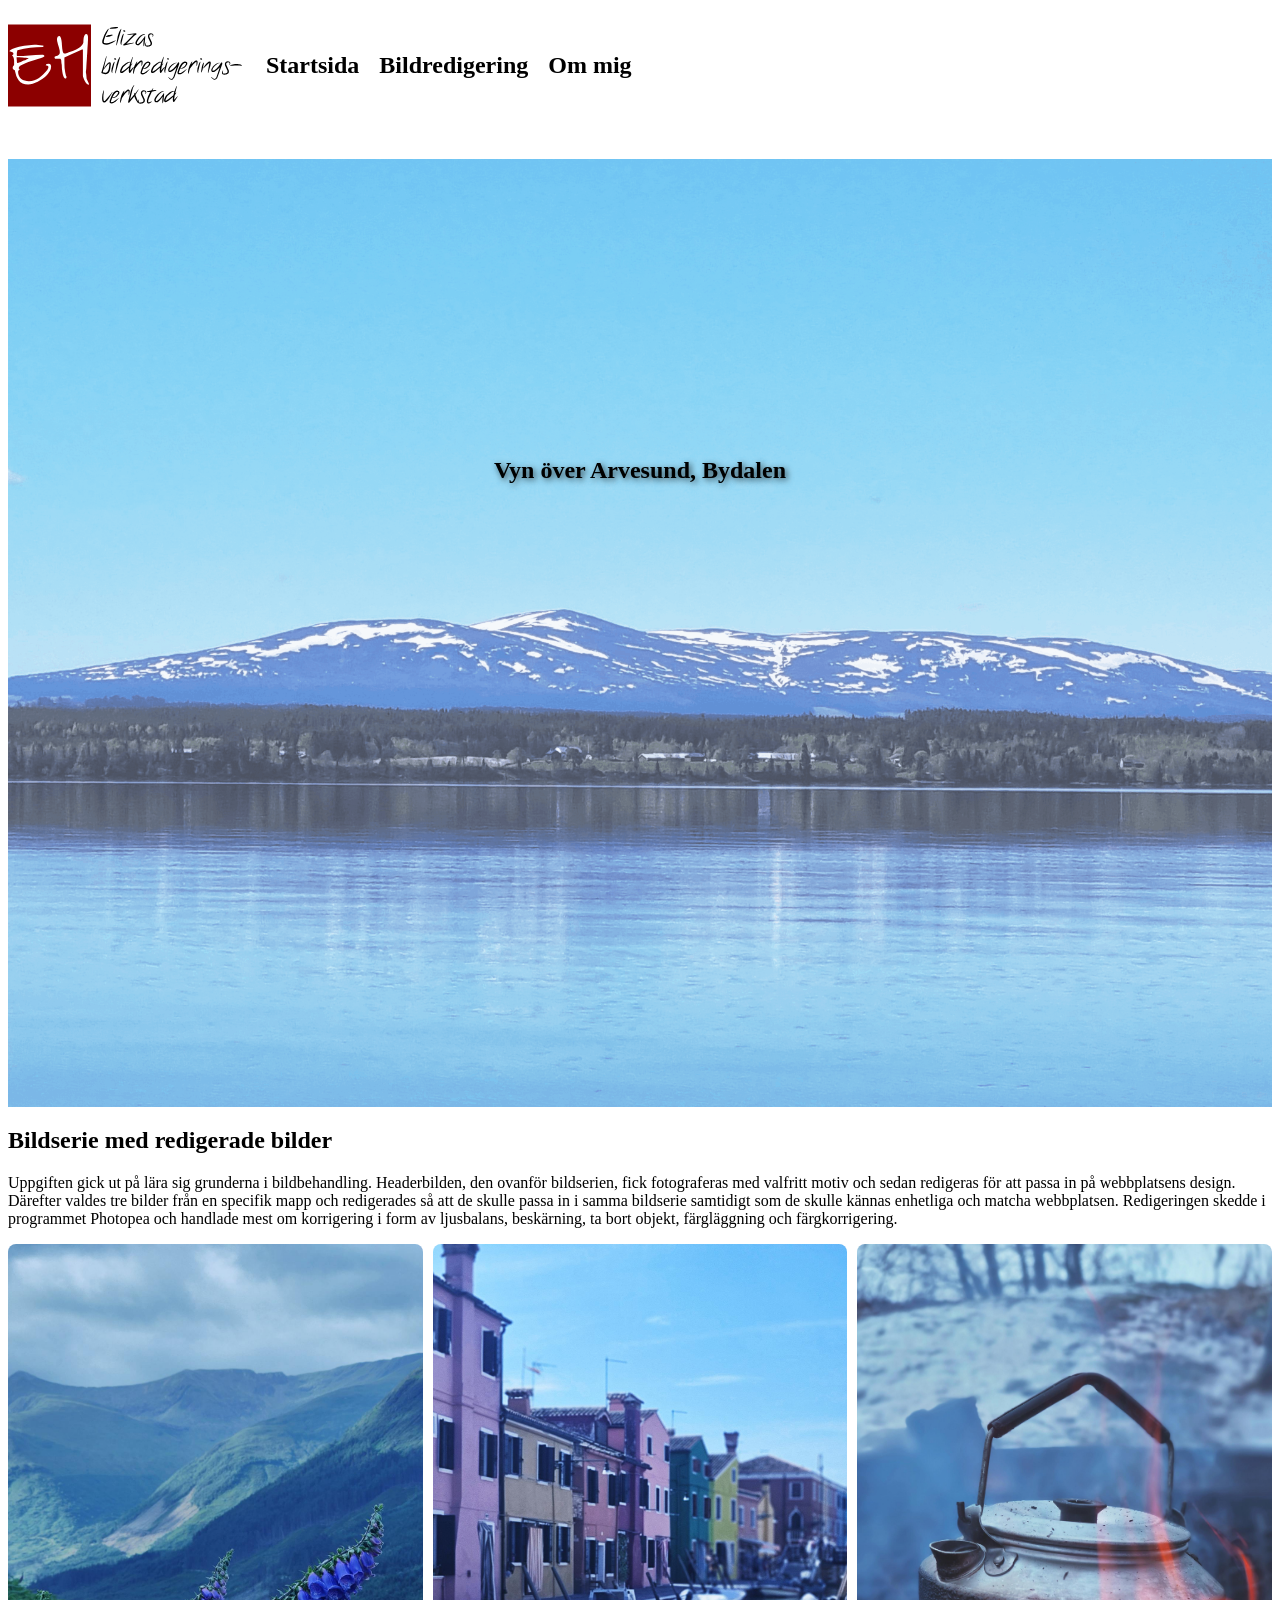
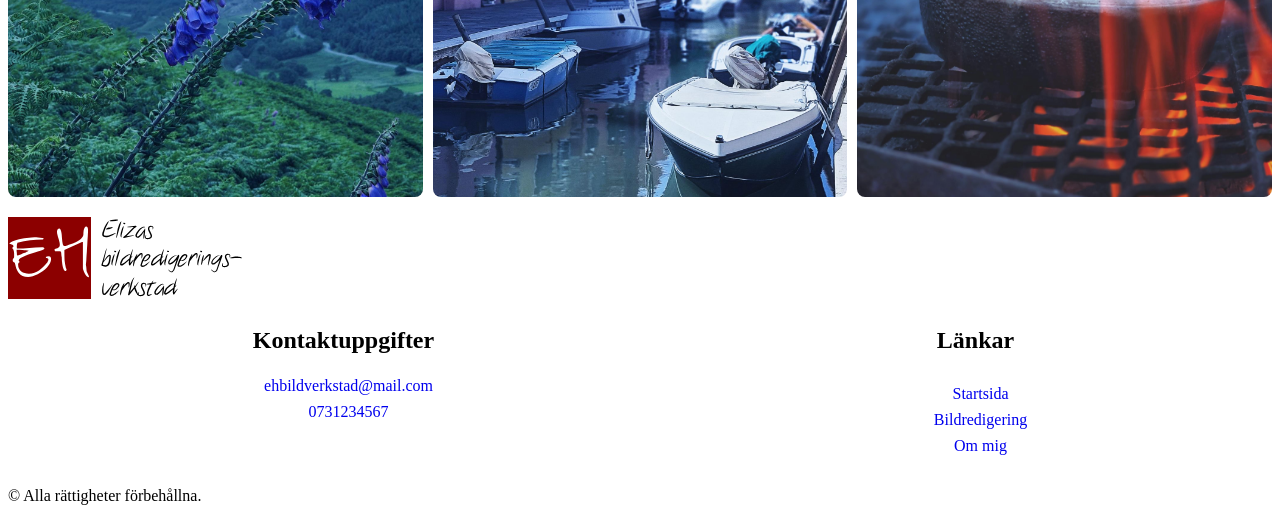
<file: index.html>
<!DOCTYPE html>
<html lang="sv">

<head>
    <meta charset="utf-8">
    <meta name="viewport" content="width=device-width, initial-scale=1">
    <link rel="stylesheet" href="css/styles.css">
    <script src="js/main.js" defer></script>
    <link rel="icon" type="image/png" sizes="32x32" href="images/favicon.png">
    <link rel="icon" type="image/png" sizes="16x16" href="images/favicon.ico">
    <title>Startsida</title>
</head>
<body>
    <header>
        <img src="images/logo.svg" alt="Logotyp i form av bokstäverna E och H">
            <button class="menu-toggle">☰</button>
            <nav class="menu">
                <ul>
                    <li><a href="index.html">Startsida</a></li>
                    <li><a href="bildredigering.html">Bildredigering</a></li>
                    <li><a href="ommig.html">Om mig</a></li>
                </ul>
            </nav>
    </header>
    <main>
        <br>
        <br>
        <!--Hero-->
        <section>
            <div class="hero">
                <h1>Vyn över Arvesund, Bydalen</h1>
            <img src="images/header.png" alt="En bild tagen från sjön som visar land och snö på fjällen över Arvesund">
            </div>
        </section>
        <!--Bildserie-->
        <section>
            <div class="imageseries">
            <h2>Bildserie med redigerade bilder</h2>
            <p>Uppgiften gick ut på lära sig grunderna i bildbehandling. Headerbilden, den ovanför bildserien, fick fotograferas med valfritt motiv och sedan redigeras 
                för att passa in på webbplatsens design. Därefter valdes tre bilder från en specifik mapp och redigerades så att de skulle passa in i samma bildserie
                samtidigt som de skulle kännas enhetliga och matcha webbplatsen. Redigeringen skedde i programmet Photopea och handlade mest om korrigering i form av ljusbalans,
                beskärning, ta bort objekt, färgläggning och färgkorrigering.</p>
                <div class="imageseries-row">
                    <img src="images/bilserie001.jpg" alt="En bild på några blåa fingerborgsblommor som finns bland fjällen">
                    <img src="images/bilserie007.jpg" alt="Färgglada hus vid en kanal full av båtar">
                    <img src="images/bilserie013.jpg" alt="Kaffekanna på en eld utomhus på en vinterdag">
                </div>
             </div>
        </section>
    </main>
    <footer>
        <img src="images/logo.svg" alt="Logotyp i form av bokstäverna E och H">
        <div class="footer-container">
            <div class="footer-kontakt">
                <h3>Kontaktuppgifter</h3>
                <a href="mailto:ehbildverkstad@mail.com">ehbildverkstad@mail.com</a>
                <a href="tel:0731234567">0731234567</a>
            </div>
            <div class="footer-menu">
                <h3>Länkar</h3>
                <nav>
                    <ul>
                        <li><a href="index.html">Startsida</a></li>
                        <li><a href="bildredigering.html">Bildredigering</a></li>
                        <li><a href="ommig.html">Om mig</a></li>
                    </ul>
                </nav>
            </div>
        </div>
        <p>&copy; Alla rättigheter förbehållna.</p>
    </footer>
</body>
</html>
</file>
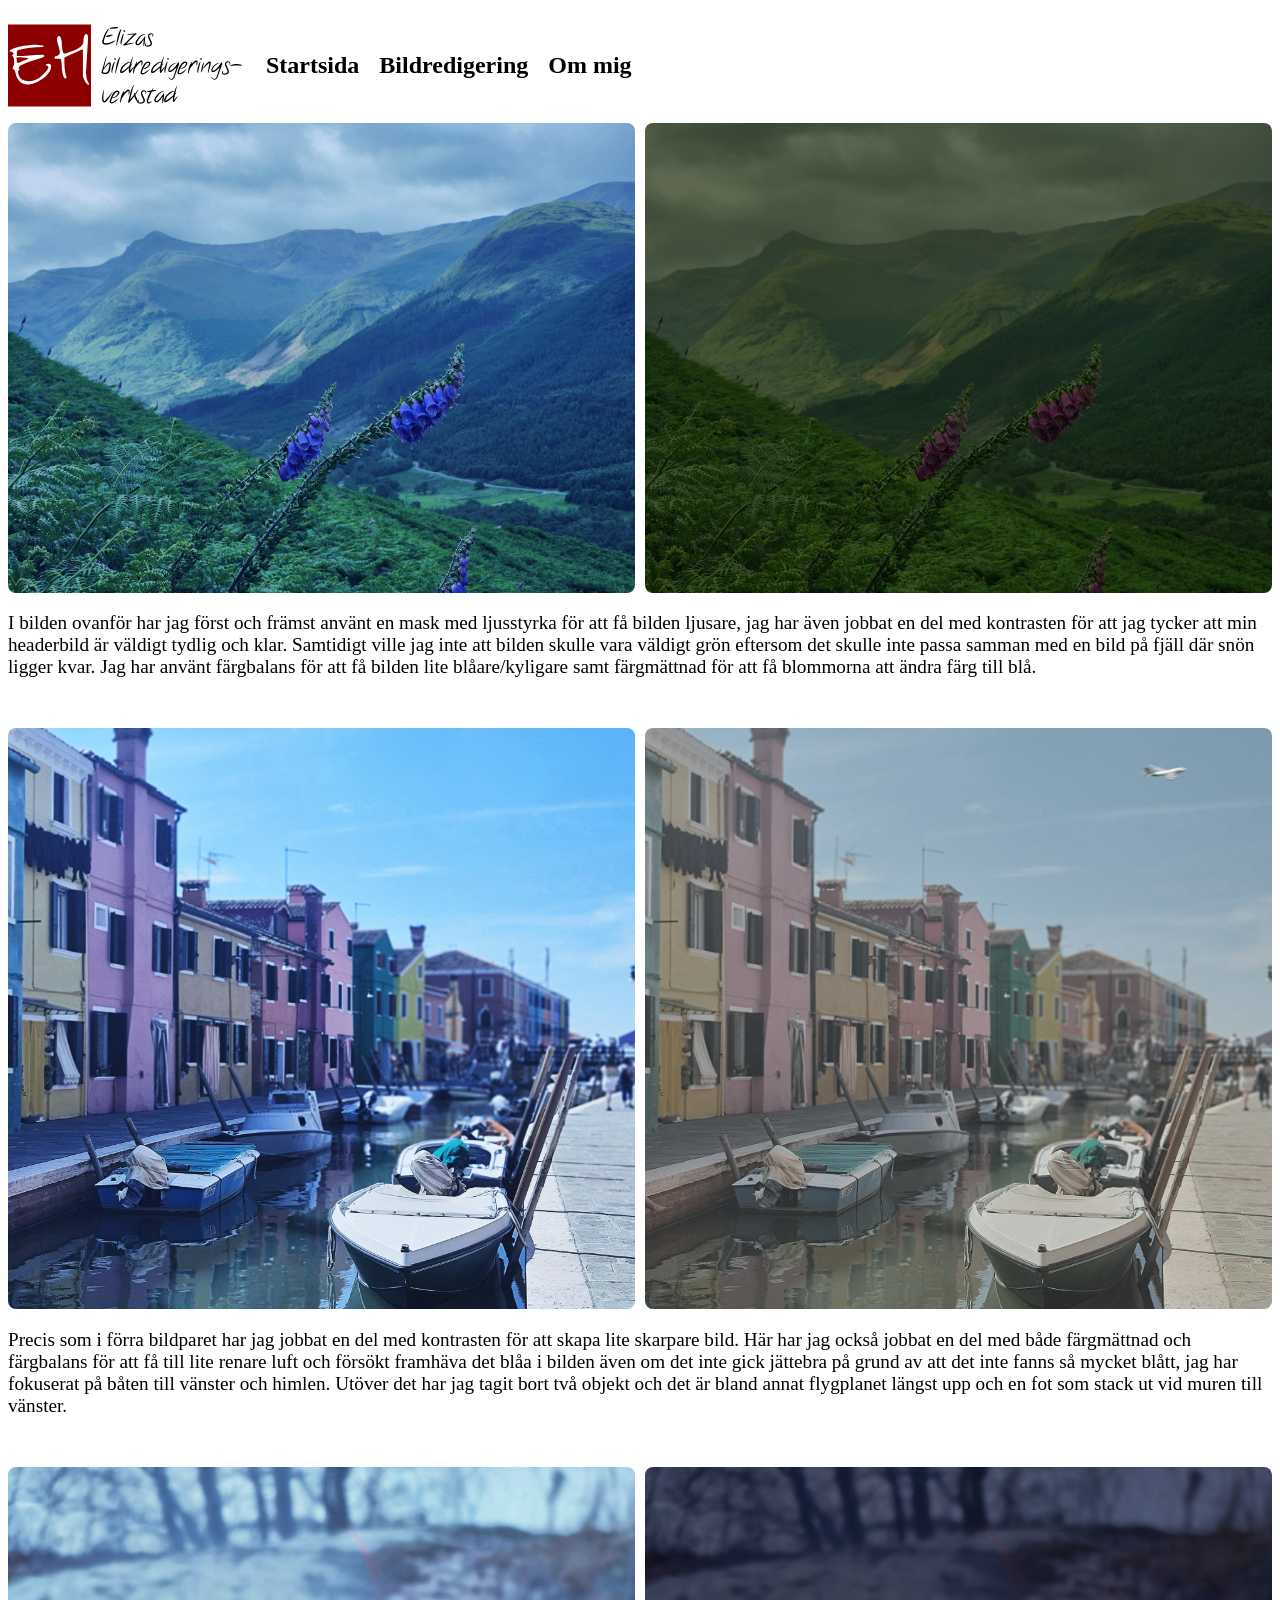
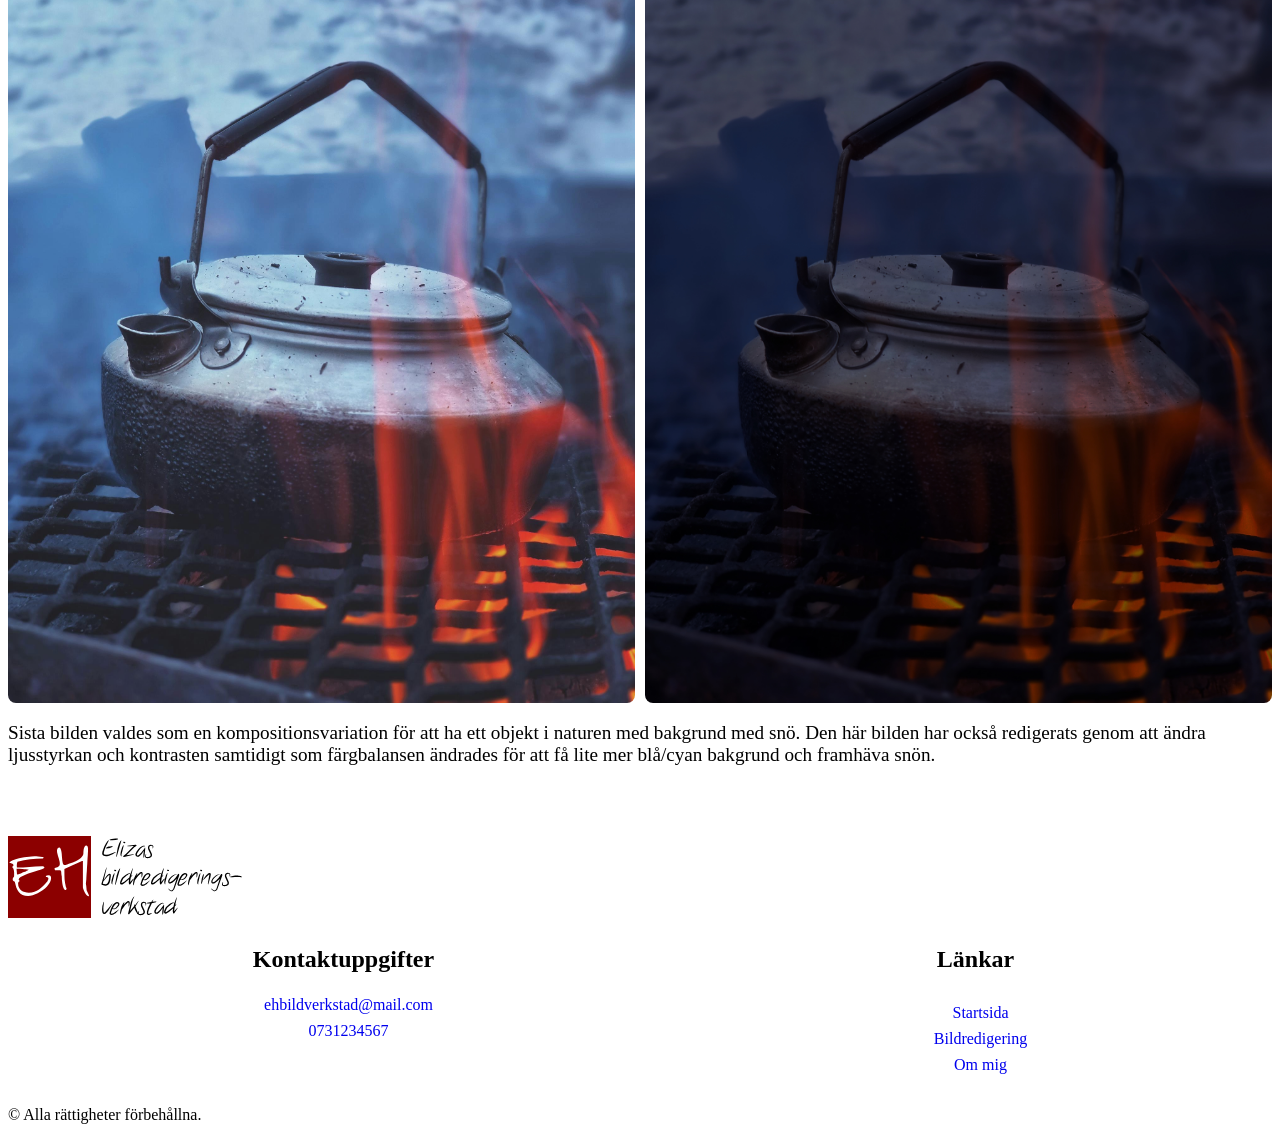
<file: bildredigering.html>
<!DOCTYPE html>
<html lang="sv">

<head>
    <meta charset="utf-8">
    <meta name="viewport" content="width=device-width, initial-scale=1">
    <link rel="stylesheet" href="css/styles.css">
    <script src="js/main.js" defer></script>
    <link rel="icon" type="image/png" sizes="32x32" href="images/favicon.png">
    <link rel="icon" type="image/png" sizes="16x16" href="images/favicon.ico">
    <title>Bildredigering</title>
</head>
<body>
    <header>
        <img src="images/logo.svg" alt="Logotyp i form av bokstäverna E och H">
            <button class="menu-toggle">☰</button>
            <nav class="menu">
                <ul>
                    <li><a href="index.html">Startsida</a></li>
                    <li><a href="bildredigering.html">Bildredigering</a></li>
                    <li><a href="ommig.html">Om mig</a></li>
                </ul>
            </nav>
    </header>
    <main>
        <section>
            <div class="images_container">
                <div class="pictures_001">
                    <img src="images/bilserie001.jpg" alt="En bild på några blåa fingerborgsblommor som finns bland fjällen">
                    <img src="images/bilserie001_original.jpg" alt="Originalbild på några fingerborgsblommor som finns bland fjällen">
                </div>
                <p> I bilden ovanför har jag först och främst använt en mask med ljusstyrka för att få bilden ljusare, jag har även jobbat en del med 
                    kontrasten för att jag tycker att min headerbild är väldigt tydlig och klar. Samtidigt ville jag inte att bilden 
                    skulle vara väldigt grön eftersom det skulle inte passa samman med en bild på fjäll där snön ligger kvar. Jag har 
                    använt färgbalans för att få bilden lite blåare/kyligare samt färgmättnad för att få blommorna att ändra färg till blå.  </p>
                <div class="pictures_007">
                    <img src="images/bilserie007.jpg" alt="Färgglada hus vid en kanal full av båtar">
                    <img src="images/bilserie007_original.jpg" alt="Originalbild över färgglada hus vid en kanal full av båtar">
                </div>
                <p> Precis som i förra bildparet har jag jobbat en del med kontrasten för att skapa lite skarpare bild. Här har jag också 
                    jobbat en del med både färgmättnad och färgbalans för att få till lite renare luft och försökt framhäva det blåa i bilden 
                    även om det inte gick jättebra på grund av att det inte fanns så mycket blått, jag har fokuserat på båten till vänster 
                    och himlen. Utöver det har jag tagit bort två objekt och det är bland annat flygplanet längst upp och en fot som stack 
                    ut vid muren till vänster.</p>
                <div class="pictures_013">
                    <img src="images/bilserie013.jpg" alt="Kaffekanna på en eld utomhus på en vinterdag">
                    <img src="images/bilserie013_original.jpg" alt="Originalbild över en kaffekanna på en eld utomhus på en vinterdag">
                </div>
                <p> Sista bilden valdes som en kompositionsvariation för att ha ett objekt i naturen med bakgrund med snö. Den här 
                    bilden har också redigerats genom att ändra ljusstyrkan och kontrasten samtidigt som färgbalansen ändrades för 
                    att få lite mer blå/cyan bakgrund och framhäva snön. </p>
            </div>
        </section>
    </main>
    <footer>
        <img src="images/logo.svg" alt="Logotyp i form av bokstäverna E och H">
        <div class="footer-container">
            <div class="footer-kontakt">
                <h3>Kontaktuppgifter</h3>
                <a href="mailto:ehbildverkstad@mail.com">ehbildverkstad@mail.com</a>
                <a href="tel:0731234567">0731234567</a>
            </div>
            <div class="footer-menu">
                <h3>Länkar</h3>
                <nav>
                    <ul>
                        <li><a href="index.html">Startsida</a></li>
                        <li><a href="bildredigering.html">Bildredigering</a></li>
                        <li><a href="ommig.html">Om mig</a></li>
                    </ul>
                </nav>
            </div>
        </div>
        <p>&copy; Alla rättigheter förbehållna.</p>
    </footer>
</body>
</html>
</file>
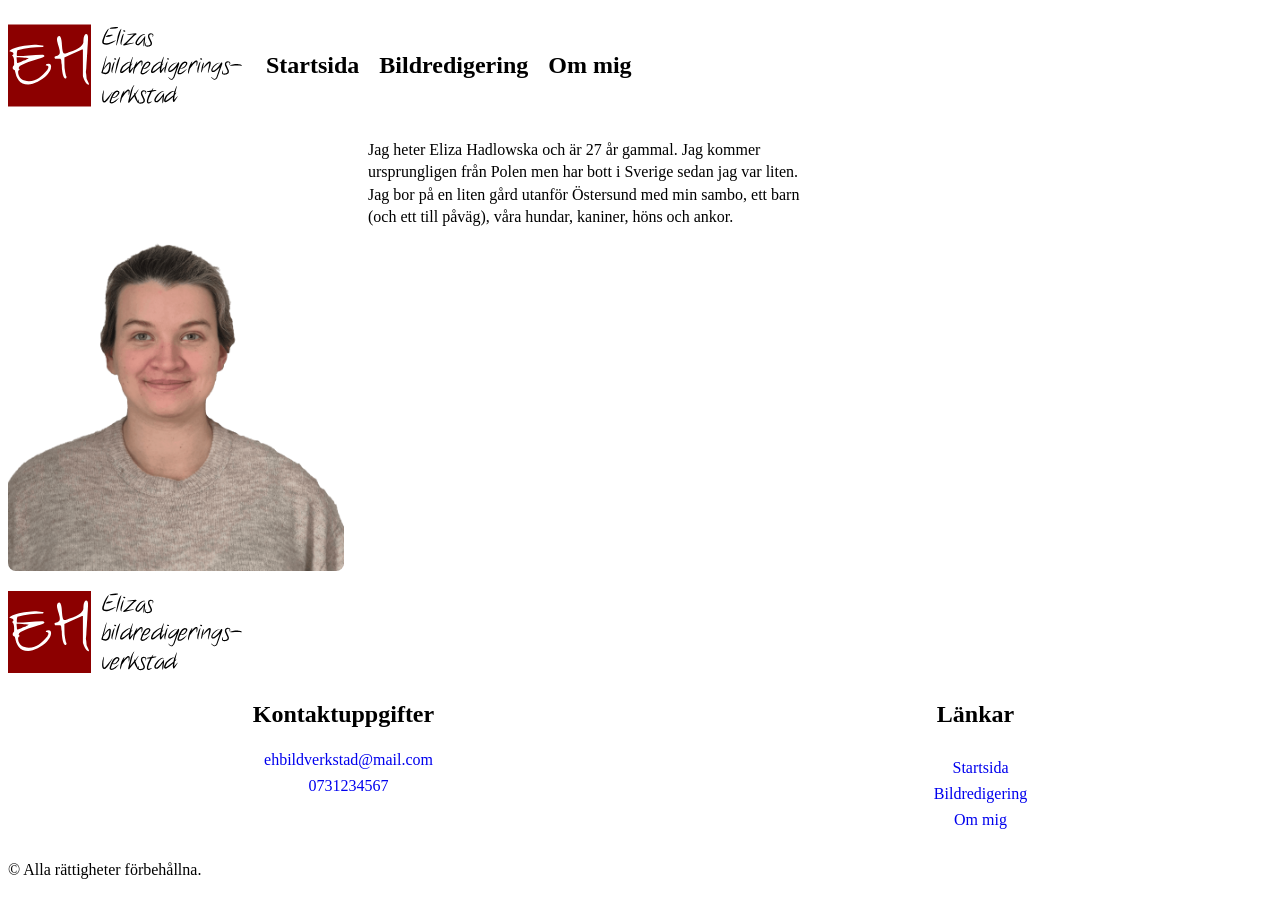
<file: ommig.html>
<!DOCTYPE html>
<html lang="sv">

<head>
    <meta charset="utf-8">
    <meta name="viewport" content="width=device-width, initial-scale=1">
    <link rel="stylesheet" href="css/styles.css">
    <script src="js/main.js" defer></script>
    <link rel="icon" type="image/png" sizes="32x32" href="images/favicon.png">
    <link rel="icon" type="image/png" sizes="16x16" href="images/favicon.ico">
    <title>Om mig</title>
</head>
<body>
    <header>
        <img src="images/logo.svg" alt="Logotyp i form av bokstäverna E och H">
            <button class="menu-toggle">☰</button>
            <nav class="menu">
                <ul>
                    <li><a href="index.html">Startsida</a></li>
                    <li><a href="bildredigering.html">Bildredigering</a></li>
                    <li><a href="ommig.html">Om mig</a></li>
                </ul>
            </nav>
    </header>
    <main>
        <section>
            <div class="portrait-container">
                <img src="images/portrait.png" alt="Ett porträtt som är frilagd på Eliza">
                <p>Jag heter Eliza Hadlowska och är 27 år gammal. Jag kommer ursprungligen från 
                Polen men har bott i Sverige sedan jag var liten. Jag bor på en liten gård utanför 
                Östersund med min sambo, ett barn (och ett till påväg), våra hundar, kaniner, höns och ankor.
            </p>
            </div>
        </section>
    </main>
    <footer>
        <img src="images/logo.svg" alt="Logotyp i form av bokstäverna E och H">
        <div class="footer-container">
            <div class="footer-kontakt">
                <h3>Kontaktuppgifter</h3>
                <a href="mailto:ehbildverkstad@mail.com">ehbildverkstad@mail.com</a>
                <a href="tel:0731234567">0731234567</a>
            </div>
            <div class="footer-menu">
                <h3>Länkar</h3>
                <nav>
                    <ul>
                        <li><a href="index.html">Startsida</a></li>
                        <li><a href="bildredigering.html">Bildredigering</a></li>
                        <li><a href="ommig.html">Om mig</a></li>
                    </ul>
                </nav>
            </div>
        </div>
        <p>&copy; Alla rättigheter förbehållna.</p>
    </footer>
</body>
</html>
</file>
<file: css/styles.css>
/*Header*/
/*Hamburgermenyn*/
.menu {
    display: none;
    width: 100%;
}

.menu a {
    border-bottom: 1px solid;
}

.menu.open {
    display: block;
}

.menu-toggle {
    display: block;
}

header nav ul {
    list-style-type: none;
    padding: 20px;
    gap: 20px;
    display: flex;
    flex-direction: column;
    font-size: 1.2em;
}

header nav ul a {
    text-decoration: none;
    color: black;
}

header nav ul a:hover {
    color: grey;
}

/*Hero*/
.hero img {
  width: 100%;
  height: auto;
  opacity: 0.7
}

.imageseries img {
    width: 100%;
}

/*BILDREDIGERING*/
.pictures_001 {
    display: flex;
    flex-direction: column;
    gap: 10px;
}

.pictures_001 img {
    flex: 1;
    min-width: 0;
    height: auto;
    object-fit: cover;
    border-radius: 8px
}

.pictures_007 {
    display: flex;
    flex-direction: column;
    gap: 10px;
}

.pictures_007 img {
    flex: 1;
    min-width: 0;
    height: auto;
    object-fit: cover;
    border-radius: 8px
}

.pictures_013 {
    display: flex;
    flex-direction: column;
    gap: 10px;
}

.pictures_013 img {
    flex: 1;
    min-width: 0;
    height: auto;
    object-fit: cover;
    border-radius: 8px
}

.images_container p {
    font-size: 1.2em;
    margin-bottom: 50px;
}

/*OM MIG*/
.portrait-container {
    display: flex;
    flex-direction: column;
}

.portrait-container img {
    flex: 1;
    min-width: 0;
    height: auto;
    object-fit: cover;
    border-radius: 8px
}

footer img {
    margin-top: 20px;
}

.footer-kontakt {
    display: flex;
    flex-direction: column;
    gap: 8px;
}

.footer-kontakt a {
    text-decoration: none;
    margin-left: 10px;
}

footer a {
    text-decoration: none;
}

footer nav ul {
    display: flex;
    flex-direction: column;
    list-style-type: none;
    gap: 8px;
} 

footer ul {
    margin-left: 10px;
    padding-left: 0;
}

@media (min-width: 768px){
    /*Header*/
    /*Hamburgermenyn*/
    .menu-toggle {
        display: none;
    }

    .menu {
        display: block;
        width: auto;
    }

    .menu a {
        border-bottom: none;
    }

    .menu ul {
        display: flex;
        flex-direction: row;
        gap: 20px;
        font-size: 1.5em;
        font-weight: bold;
        align-items: right;
    }
    
    /*Hero*/
    .hero img {
        max-width: 100%;
    }

    header {
        display: flex;
    }

    .hero img {
        display: block;
        width: 100%;
        height: auto;
        z-index: 1;
    }

    .hero h1 {
        position: absolute;
        top: 50%;
        left: 50%;
        transform: translate(-50%, -50%);
        color: black;
        text-align: center;
        z-index: 2;
        text-shadow: 2px 2px 6px rgba(0, 0, 0, 0.7);
    }

    /*De redigerade bilderna på startsidan*/
    .imageseries-row {
        display: flex;
        flex-direction: row;
        gap: 10px;
    }

    .imageseries img {
        flex: 1;
        min-width: 0;
        height: auto;
        object-fit: cover;
        border-radius: 8px
    }

    /*BILDREDIGERING*/
    /*Redigerade vs original*/
    .pictures_001 {
        display: flex;
        flex-direction: row;
        gap: 10px;
    }

    .pictures_001 img {
        flex: 1;
        min-width: 0;
        height: auto;
        object-fit: cover;
        border-radius: 8px
    }

    .pictures_007 {
        display: flex;
        flex-direction: row;
        gap: 10px;
    }

    .pictures_007 img {
        flex: 1;
        min-width: 0;
        height: auto;
        object-fit: cover;
        border-radius: 8px
    }

    .pictures_013 {
        display: flex;
        flex-direction: row;
        gap: 10px;
    }

    .pictures_013 img {
        flex: 1;
        min-width: 0;
        height: auto;
        object-fit: cover;
        border-radius: 8px
    }

    .images_container p {
        font-size: 1.2em;
        margin-bottom: 50px;
    }
    
    /*OM MIG*/
    .portrait-container {
        display: flex;
        flex-direction: row;
        align-items: flex-start;
        gap: 24px;
        max-width: 800px;
    }

    .portrait-container img {
        height: auto;
        width: 200px;
        object-fit: cover;
        border-radius: 8px
    }

    .portrait-container p {
        min-width: 0;
        max-width: 55ch;
        line-height: 1.4;
        overflow-wrap: break-word;
    }

    footer h3 {
        margin-bottom: 15px;
        font-size: 1.5em;
    }

    .footer-container {
        display: flex;
        flex-direction: row;
        justify-content: space-around;
    }

    .footer-kontakt {
        display: flex;
        flex-direction: column;
        align-items: center;
        gap: 8px;
    }

    .footer-menu {
        display: flex;
        flex-direction: column;
        align-items: center;
        text-align: center;
    }

    footer nav ul a:hover {
        color: grey;
    }
}
</file>
